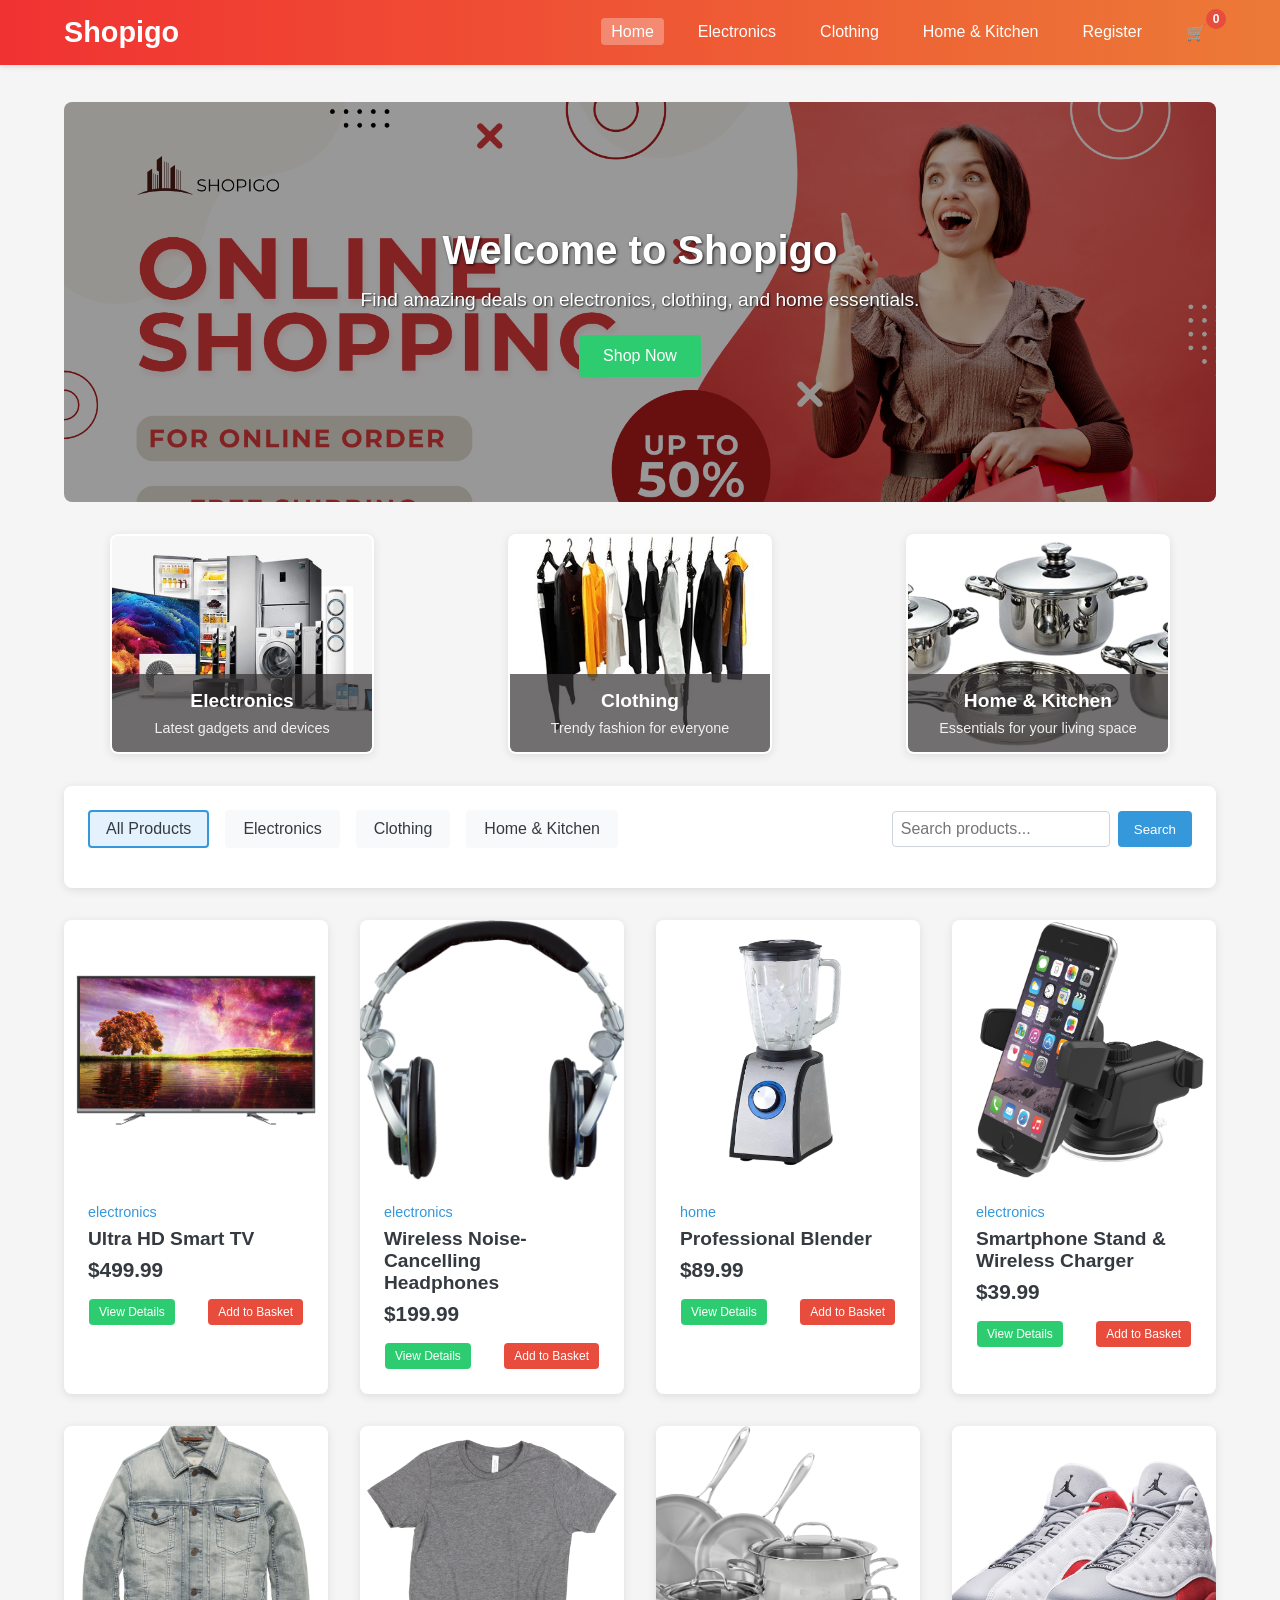
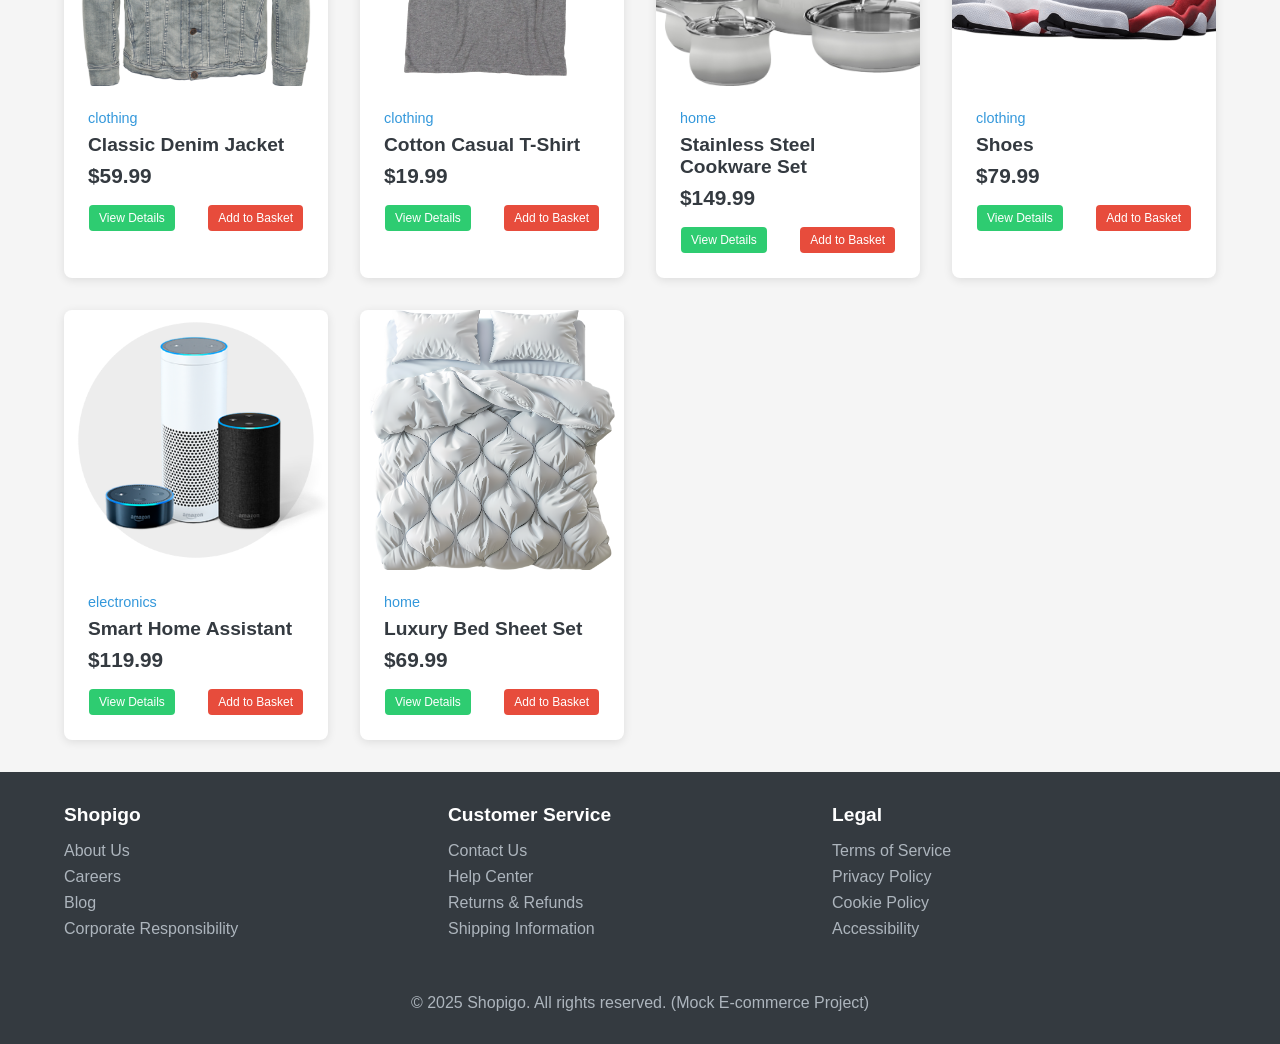
<file: index.html>
<!DOCTYPE html>
<html lang="en">
<head>
    <meta charset="UTF-8">
    <meta name="viewport" content="width=device-width, initial-scale=1.0">
    <title>Shopigo | Your One-Stop Shop</title>
    <link rel="stylesheet" href="style.css">
</head>
<body>
    <header>
        <div class="container header-content">
            <a href="index.html" class="logo">Shopigo</a>
            <nav>
                <ul>
                    <li><a href="index.html" id="home-link" class="active">Home</a></li>
                    <li><a href="#categories" id="electronics-link">Electronics</a></li>
                    <li><a href="#categories" id="clothing-link">Clothing</a></li>
                    <li><a href="#categories" id="home-kitchen-link">Home & Kitchen</a></li>
                    <li><a href="#" class="register-btn" id="nav-register-btn">Register</a> </li>
                    <li>
                        <a href="basket.html" class="basket-icon">
                            🛒 <span class="basket-count" id="basket-count">0</span>
                        </a>
                    </li>
                </ul>
            </nav>
        </div>
    </header>

    <main>
        <div class="container" id="main-content">
            <!-- Hero Section -->
            <div class="hero"> 
                <div class="hero-banner">
                    <div class="banner-slide active" style="background-image: url('images/banner1.png')"></div>
                    <div class="banner-slide" style="background-image: url('images/banner2.png')"></div>
                    <div class="banner-slide" style="background-image: url('images/banner3.png')"></div>
                </div>
                <div class="hero-content">
                    <h1>Welcome to Shopigo</h1>
                    <p>Find amazing deals on electronics, clothing, and home essentials.</p>
                    <a href="#products" class="btn">Shop Now</a>
                </div>
            </div>

            <!-- Categories Section -->
            <div class="categories" id="categories">
                <div class="category-card" data-category="electronics">      
                    <img src="images/electronicsCard.png" alt="Electronics">    
                    <div class="text-overlay">
                        <h3>Electronics</h3>
                        <p>Latest gadgets and devices</p>
                    </div>
                </div>
                
                <div class="category-card" data-category="clothing">
                    <img src="images/clothingCard.png" alt="Clothing">
                    <div class="text-overlay">
                        <h3>Clothing</h3>
                        <p>Trendy fashion for everyone</p>
                    </div>
                </div>
                
                <div class="category-card" data-category="home">
                    <img src="images/homeAndKitchenCard.png" alt="Home & Kitchen">
                    <div class="text-overlay">
                        <h3>Home & Kitchen</h3>
                        <p>Essentials for your living space</p>
                    </div>
                </div>
            </div>

            <!-- Filters Section -->
            <div class="filters">
                <div class="filter-header">
                    <div class="filter-options">
                        <div class="filter-option active" data-filter="all">All Products</div>
                        <div class="filter-option" data-filter="electronics">Electronics</div>
                        <div class="filter-option" data-filter="clothing">Clothing</div>
                        <div class="filter-option" data-filter="home">Home & Kitchen</div>
                    </div>
                    <div class="search-container">
                        <input type="text" id="search-input" placeholder="Search products...">
                        <button id="search-btn" class="search-btn">Search</button>
                    </div>
                </div>
            </div>

            <!-- Products Section -->
            <div class="products" id="products">
                <!-- Products will be loaded dynamically via JavaScript -->
            </div>
        </div>
    </main>

    <footer>
        <div class="container footer-content">
            <div class="footer-column">
                <h3>Shopigo</h3>
                <ul>
                    <li><a href="#">About Us</a></li>
                    <li><a href="#">Careers</a></li>
                    <li><a href="#">Blog</a></li>
                    <li><a href="#">Corporate Responsibility</a></li>
                </ul>
            </div>
            <div class="footer-column">
                <h3>Customer Service</h3>
                <ul>
                    <li><a href="#">Contact Us</a></li>
                    <li><a href="#">Help Center</a></li>
                    <li><a href="#">Returns & Refunds</a></li>
                    <li><a href="#">Shipping Information</a></li>
                </ul>
            </div>
            <div class="footer-column">
                <h3>Legal</h3>
                <ul>
                    <li><a href="#">Terms of Service</a></li>
                    <li><a href="#">Privacy Policy</a></li>
                    <li><a href="#">Cookie Policy</a></li>
                    <li><a href="#">Accessibility</a></li>
                </ul>
            </div>
        </div>
        <div class="copyright">
            <p>&copy; 2025 Shopigo. All rights reserved. (Mock E-commerce Project)</p>
        </div>
    </footer>

    <!-- Product Detail Modal -->
    <div class="modal" id="product-modal">
        <div class="modal-content">
            <button class="close-modal" id="close-modal">&times;</button>
            <div class="product-detail" id="product-detail">
                <!-- Product detail content will be loaded here -->
            </div>
        </div>
    </div>
    <!-- Register Popup -->
<div class="register-popup" id="register-popup">
    <div class="register-container">
      <button class="close-register" id="close-register">&times;</button>
      <div class="register-header">
        <h1>Register</h1>
        <p class="tagline">Create your account to start shopping!</p>
      </div>
      <form class="register-form">
        <div class="form-group">
          <label for="reg-name">Full Name</label>
          <input type="text" id="reg-name" placeholder="Enter your full name" required />
        </div>
        <div class="form-group">
          <label for="reg-email">Email</label>
          <input type="email" id="reg-email" placeholder="Enter your email" required />
        </div>
        <div class="form-group">
          <label for="reg-password">Password</label>
          <input type="password" id="reg-password" placeholder="Create a password" required />
        </div>
        <button type="submit" class="register-btn">Register</button>
      </form>
  
      <div class="social-divider"><span>or register with</span></div>
      <div class="social-register">
        <button class="social-btn google-btn">
          <img src="images/google-logo.png" alt="Google" class="social-icon" />
          <span>Sign up with Google</span>
        </button>
        <button class="social-btn facebook-btn">
          <img src="images/facebook-logo.png" alt="Facebook" class="social-icon" />
          <span>Sign up with Facebook</span>
        </button>
      </div>
  
      <div class="register-footer">
        <a href="#">Already have an account?</a>
        <a href="#">Forgot Password?</a>
      </div>
    </div>
  </div>
  

    <script src="script.js" defer></script>
</body>
</html>
</file>
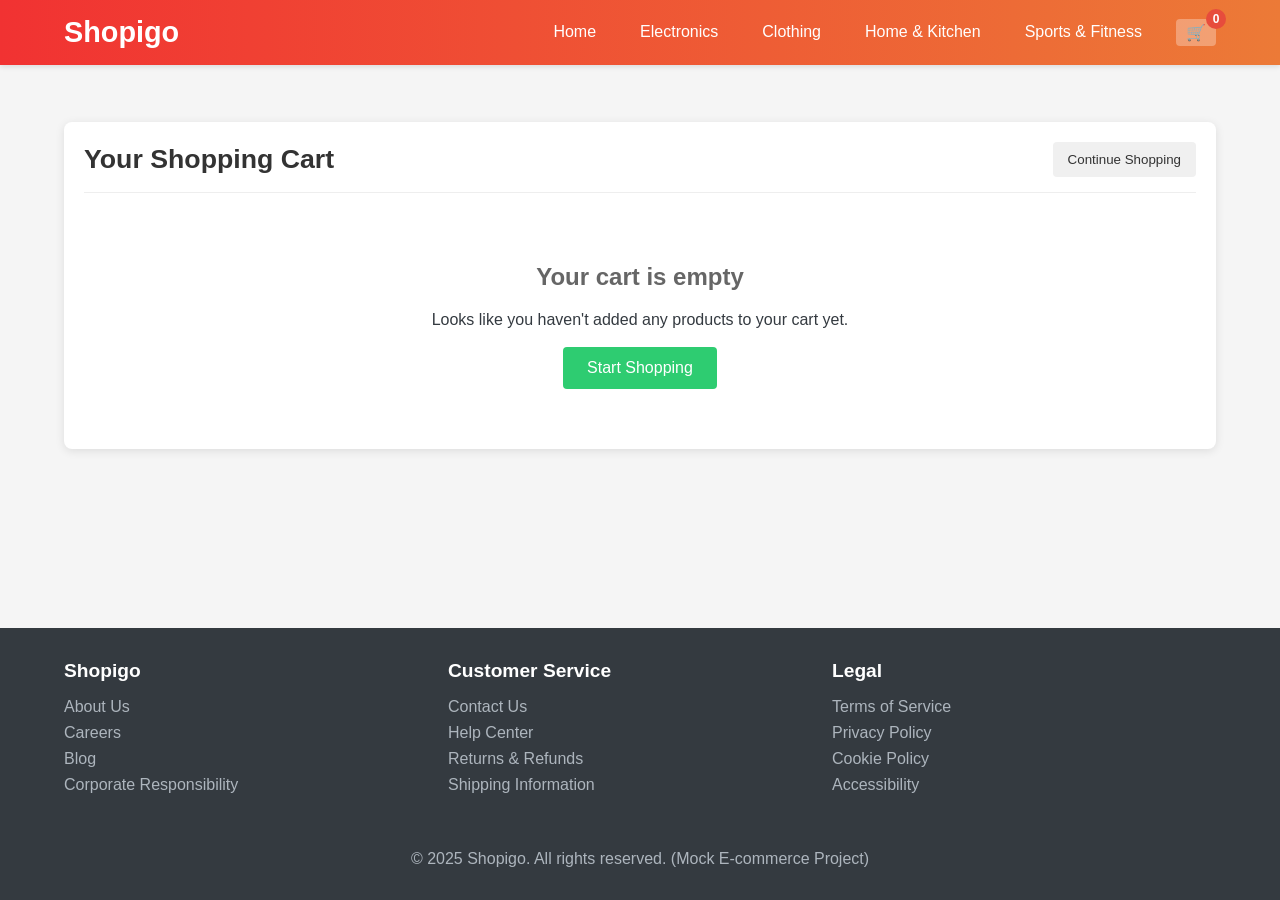
<file: basket.html>
<!DOCTYPE html>
<html lang="en">
<head>
    <meta charset="UTF-8">
    <meta name="viewport" content="width=device-width, initial-scale=1.0">
    <title>Shopigo | Your Cart</title>
    <link rel="stylesheet" href="style.css">
    <style>
        /* Cart-specific styles */
        .cart-container {
            max-width: 1200px;
            margin: 20px auto;
            padding: 20px;
            background-color: #fff;
            border-radius: 8px;
            box-shadow: 0 2px 10px rgba(0, 0, 0, 0.1);
        }

        .cart-header {
            display: flex;
            justify-content: space-between;
            align-items: center;
            margin-bottom: 30px;
            padding-bottom: 15px;
            border-bottom: 1px solid #eee;
        }

        .cart-header h1 {
            color: #333;
            margin: 0;
            font-size:3ch;
        }

        .continue-shopping {
            background-color: #f0f0f0;
            color: #333;
            border: none;
            padding: 10px 15px;
            border-radius: 4px;
            font-weight: 500;
            cursor: pointer;
            transition: background-color 0.3s;
        }

        .continue-shopping:hover {
            background-color: #ddd;
        }

        .cart-empty {
            text-align: center;
            padding: 40px 0;
        }

        .cart-empty h2 {
            color: #666;
            margin-bottom: 20px;
        }

        .cart-items {
            margin-bottom: 30px;
        }

        .cart-item {
            display: grid;
            grid-template-columns: 100px 2fr 1fr 1fr 50px;
            gap: 15px;
            align-items: center;
            padding: 15px 0;
            border-bottom: 1px solid #eee;
        }

        .cart-item-image {
            width: 80px;
            height: 80px;
            object-fit: cover;
            border-radius: 4px;
        }

        .cart-item-details h3 {
            margin: 0 0 5px 0;
            font-size: 16px;
        }

        .cart-item-price {
            color: #ff6b35; /* Orange from your color scheme */
            font-weight: 500;
        }

        .quantity-control {
            display: flex;
            align-items: center;
            gap: 10px;
        }

        .quantity-btn {
            width: 30px;
            height: 30px;
            display: flex;
            align-items: center;
            justify-content: center;
            background-color: #f0f0f0;
            border: none;
            border-radius: 50%;
            cursor: pointer;
            font-size: 18px;
            transition: background-color 0.3s;
        }

        .quantity-btn:hover {
            background-color: #ddd;
        }

        .quantity-display {
            width: 30px;
            text-align: center;
            font-weight: 500;
        }

        .remove-btn {
            background: none;
            border: none;
            color: #c0392b; /* Red from your color scheme */
            cursor: pointer;
            font-size: 18px;
            transition: color 0.3s;
        }

        .remove-btn:hover {
            color: #e74c3c;
        }

        .cart-summary {
            background-color: #f9f9f9;
            padding: 20px;
            border-radius: 8px;
        }

        .cart-summary h2 {
            margin-top: 0;
            color: #333;
            font-size: 20px;
            border-bottom: 1px solid #ddd;
            padding-bottom: 10px;
        }

        .summary-item {
            display: flex;
            justify-content: space-between;
            margin: 10px 0;
        }

        .summary-total {
            font-weight: 700;
            font-size: 18px;
            border-top: 1px solid #ddd;
            padding-top: 10px;
            margin-top: 10px;
        }

        .checkout-btn {
            background-color: #ff6b35; /* Orange from your color scheme */
            color: white;
            border: none;
            width: 100%;
            padding: 12px;
            border-radius: 4px;
            font-size: 16px;
            font-weight: 500;
            margin-top: 15px;
            cursor: pointer;
            transition: background-color 0.3s;
        }

        .checkout-btn:hover {
            background-color: #e85826;
        }

        .cart-layout {
            display: grid;
            grid-template-columns: 2fr 1fr;
            gap: 20px;
        }

        @media (max-width: 768px) {
            .cart-layout {
                grid-template-columns: 1fr;
            }
            
            .cart-item {
                grid-template-columns: 80px 1fr;
                grid-template-rows: auto auto auto;
                gap: 10px;
                padding: 15px 0;
            }
            
            .cart-item-image {
                grid-row: span 3;
            }
            
            .cart-item-details {
                grid-column: 2;
            }
            
            .cart-item-price,
            .quantity-control {
                grid-column: 2;
            }
            
            .remove-btn {
                position: absolute;
                right: 20px;
                margin-top: -10px;
            }
           
            }
        
    </style>
</head>
<body>
    <header>
        <div class="container header-content">
            <a href="index.html" class="logo">Shopigo</a>
            <nav>
                <ul>
                    <li><a href="index.html" id="home-link">Home</a></li>
                    <li><a href="index.html#categories" id="electronics-link">Electronics</a></li>
                    <li><a href="index.html#categories" id="clothing-link">Clothing</a></li>
                    <li><a href="index.html#categories" id="home-link">Home & Kitchen</a></li>
                    <li><a href="index.html#categories" id="sports-link">Sports & Fitness</a></li>
                    <li>
                        <a href="basket.html" class="basket-icon active">
                            🛒 <span class="basket-count" id="basket-count">0</span>
                        </a>
                    </li>
                </ul>
            </nav>
        </div>
    </header>

    <main>
        <div class="container">
            <div class="cart-container">
                <div class="cart-header">
                    <h1>Your Shopping Cart</h1>
                    <button class="continue-shopping" onclick="window.location.href='index.html'">Continue Shopping</button>
                </div>
                
                <div id="cart-content">
                    <!-- This will be filled dynamically -->
                </div>
            </div>
        </div>
    </main>

    <footer>
        <div class="container footer-content">
            <div class="footer-column">
                <h3>Shopigo</h3>
                <ul>
                    <li><a href="#">About Us</a></li>
                    <li><a href="#">Careers</a></li>
                    <li><a href="#">Blog</a></li>
                    <li><a href="#">Corporate Responsibility</a></li>
                </ul>
            </div>
            <div class="footer-column">
                <h3>Customer Service</h3>
                <ul>
                    <li><a href="#">Contact Us</a></li>
                    <li><a href="#">Help Center</a></li>
                    <li><a href="#">Returns & Refunds</a></li>
                    <li><a href="#">Shipping Information</a></li>
                </ul>
            </div>
            <div class="footer-column">
                <h3>Legal</h3>
                <ul>
                    <li><a href="#">Terms of Service</a></li>
                    <li><a href="#">Privacy Policy</a></li>
                    <li><a href="#">Cookie Policy</a></li>
                    <li><a href="#">Accessibility</a></li>
                </ul>
            </div>
        </div>
        <div class="copyright">
            <p>&copy; 2025 Shopigo. All rights reserved. (Mock E-commerce Project)</p>
        </div>
    </footer>
    <!-- Checkout Modal -->
<div class="modal" id="checkout-modal">
    <div class="modal-content checkout-modal-content">
        <button class="close-modal" onclick="closeCheckoutModal()">&times;</button>
        
        <div id="checkout-form-container">
            <h2 class="checkout-title">Checkout</h2>
            
            <form id="checkout-form" onsubmit="submitCheckout(event)">
                <div class="checkout-sections">
                    <div class="checkout-section">
                        <h3>Shipping Information</h3>
                        <div class="form-row">
                            <div class="form-group">
                                <label for="first-name">First Name</label>
                                <input type="text" id="first-name" required>
                            </div>
                            <div class="form-group">
                                <label for="last-name">Last Name</label>
                                <input type="text" id="last-name" required>
                            </div>
                        </div>
                        
                        <div class="form-group">
                            <label for="email">Email Address</label>
                            <input type="email" id="email" required>
                        </div>
                        
                        <div class="form-group">
                            <label for="address">Street Address</label>
                            <input type="text" id="address" required>
                        </div>
                        
                        <div class="form-row">
                            <div class="form-group">
                                <label for="city">City</label>
                                <input type="text" id="city" required>
                            </div>
                            <div class="form-group">
                                <label for="zip">ZIP/Postal Code</label>
                                <input type="text" id="zip" required>
                            </div>
                        </div>
                        
                        <div class="form-group">
                            <label for="country">Country</label>
                            <select id="country" required>
                                <option value="">Select Country</option>
                                <option value="USA">United States</option>
                                <option value="CA">Canada</option>
                                <option value="UK">United Kingdom</option>
                                <option value="AU">Australia</option>
                            </select>
                        </div>
                    </div>
                    
                    <div class="checkout-section">
                        <h3>Payment Details</h3>
                        <div class="form-group">
                            <label for="card-name">Name on Card</label>
                            <input type="text" id="card-name" required>
                        </div>
                        
                        <div class="form-group">
                            <label for="card-number">Card Number</label>
                            <input type="text" id="card-number" placeholder="XXXX XXXX XXXX XXXX" required>
                        </div>
                        
                        <div class="form-row">
                            <div class="form-group">
                                <label for="expiry">Expiry Date</label>
                                <input type="text" id="expiry" placeholder="MM/YY" required>
                            </div>
                            <div class="form-group">
                                <label for="cvv">CVV</label>
                                <input type="text" id="cvv" placeholder="XXX" required>
                            </div>
                        </div>
                        
                        <div class="checkout-summary">
                            <h3>Order Summary</h3>
                            <div class="summary-item">
                                <span>Subtotal</span>
                                <span id="checkout-subtotal">$0.00</span>
                            </div>
                            <div class="summary-item">
                                <span>Delivery Fee</span>
                                <span id="checkout-delivery">$0.00</span>
                            </div>
                            <div class="summary-item summary-total">
                                <span>Total</span>
                                <span id="checkout-total">$0.00</span>
                            </div>
                        </div>
                    </div>
                </div>
                
                <div class="checkout-actions">
                    <button type="button" class="btn-secondary" onclick="closeCheckoutModal()">Cancel</button>
                    <button type="submit" class="btn-primary">Place Order</button>
                </div>
            </form>
        </div>
    </div>
</div>


    <script src="basket.js" defer></script>
</body>
</html>
</file>
<file: style.css>
:root {
    --primary: #3498db;
    --secondary: #2ecc71;
    --accent: #e74c3c;
    --light: #f8f9fa;
    --dark: #343a40;
}
html {
    scroll-behavior: smooth;
  }
  
  /* Add scroll margin to account for fixed header */
  #categories, 
  #products,
  section[id] {
    scroll-margin-top: 80px; /* Adjust this value to match your header height */
  }
* {
    margin: 0;
    padding: 0;
    box-sizing: border-box;
    font-family: 'Segoe UI', Tahoma, Geneva, Verdana, sans-serif;
}

body {
    background-color: #f5f5f5;
    color: var(--dark);
    min-height: 100vh;
    display: flex;
    flex-direction: column;
}

header {
    position: fixed;
    top: 0;
    left: 0;
    width: 100%;
    z-index: 1000;
    background: linear-gradient(to right, #f13232, #ec7a37);
    color: white;
    padding: 1rem 0;
    box-shadow: 0 2px 5px rgba(0, 0, 0, 0.1);
}
header {
    transition: box-shadow 0.3s ease;
}
/* Navigation Styles - Updated */
nav ul {
    display: flex;
    list-style: none;
}

nav ul li {
    margin-left: 1.5rem;
}

nav ul li a {
    color: white;
    text-decoration: none;
    font-weight: 500;
    transition: all 0.3s;
    padding: 5px 10px;
    border-radius: 4px;
}

nav ul li a:hover {
    background-color: rgba(255, 255, 255, 0.2);
}

/* Fixed active state styling */
nav ul li a.active {
    background-color: rgba(255, 255, 255, 0.3);
    color: white;
}
.container {
    width: 90%;
    max-width: 1200px;
    margin: 0 auto;
}

.header-content {
    display: flex;
    justify-content: space-between;
    align-items: center;
    z-index: 1001;
}

.logo {
    font-size: 1.8rem;
    font-weight: bold;
    text-decoration: none;
    color: white;
}

nav ul {
    display: flex;
    list-style: none;
}

nav ul li {
    margin-left: 1.5rem;
}

nav ul li a {
    color: white;
    text-decoration: none;
    font-weight: 500;
    transition: all 0.3s;
    padding: 5px 10px;
    border-radius: 4px;
}

nav ul li a:hover {
    background-color: rgba(255, 255, 255, 0.2);
}

.active {
    background-color: rgba(255, 255, 255, 0.2);
}

.basket-icon {
    position: relative;
    cursor: pointer;
}

.basket-count {
    position: absolute;
    top: -10px;
    right: -10px;
    background-color: var(--accent);
    color: white;
    border-radius: 50%;
    width: 20px;
    height: 20px;
    display: flex;
    justify-content: center;
    align-items: center;
    font-size: 0.75rem;
    font-weight: bold;
}

main {
    margin-top: 70px; /* Adjust this value based on your header height */
    flex: 1;
    padding: 2rem 0;
}

.hero {
    position: relative;
    height: 400px;
    overflow: hidden;
    margin-bottom: 2rem;
    border-radius: 8px;
}
.hero-banner {
    position: absolute;
    width: 100%;
    height: 100%;
}

.banner-slide {
    position: absolute;
    width: 100%;
    height: 100%;
    background-size: cover;
    background-position: top center; /* ← show top part */
    opacity: 0;
    transition: opacity 1s ease-in-out;
}   
.banner-slide.active {
    opacity: 1;
}
.hero-content {
    position: relative;
    z-index: 2;
    color: white;
    text-align: center;
    display: flex;
    flex-direction: column;
    justify-content: center;
    align-items: center;
    height: 100%;
    background-color: rgba(0, 0, 0, 0.4);
    padding: 0 20px;
}
.hero-content h1 {
    font-size: 2.5rem;
    margin-bottom: 1rem;
    text-shadow: 1px 1px 3px rgba(0, 0, 0, 0.8);
}

.hero-content p {
    font-size: 1.2rem;
    margin-bottom: 1.5rem;
    text-shadow: 1px 1px 2px rgba(0, 0, 0, 0.8);
}

.btn {
    background-color: var(--secondary);
    color: white;
    padding: 0.75rem 1.5rem;
    border: none;
    border-radius: 4px;
    font-size: 1rem;
    cursor: pointer;
    transition: all 0.3s;
    text-decoration: none;
    display: inline-block;
}

.btn:hover {
    background-color: #27ae60;
    transform: translateY(-2px);
}

.btn-accent {
    background-color: var(--accent);
}

.btn-accent:hover {
    background-color: #c0392b;
}


.categories {
    display: flex;
    justify-content: space-between;
    margin: 2rem 0;
    flex-wrap: wrap;

 
   
}

.category-card {
    background-color: white;
    border-radius: 8px;
    width: calc(25% - 1.5rem);
    box-shadow: 0 2px 10px rgba(0, 0, 0, 0.1);
    transition: all 0.3s;
    cursor: pointer;
    border: 2px solid transparent;
    position: relative; /* Important for positioning the overlay */
    overflow: hidden; /* Keep content within border radius */
    height: 220px; /* Adjust height as needed */
    margin-left: 4%;
    margin-right: 4%;
}

.category-card:hover {
    transform: translateY(-5px);
    box-shadow: 0 5px 15px rgba(0, 0, 0, 0.1);
    border-color:#ec6c30;
}

.category-card img {
    width: 100%;
    height: 100%;
    object-fit: cover; /* Makes image cover the entire card */
    display: block;
}

/* Text overlay container */
.category-card .text-overlay {
    position: absolute;
    bottom: 0;
    left: 0;
    right: 0;
    background: rgba(53, 51, 51, 0.7); /* Semi-transparent background */
    color: white;
    padding: 1rem;
    text-align: center;
    transition: all 0.3s ease;
}

.category-card h3 {
    margin: 0 0 0.5rem;
    font-size: 1.2rem;
    border: #343a40;
}

.category-card p {
    margin: 0;
    font-size: 0.9rem;
    opacity: 0.9;
}

/* Optional: Make the overlay slide up on hover */
.category-card:hover .text-overlay {
    background: rgba(0, 0, 0, 0.8);
}

/* Responsive adjustments */
@media (max-width: 1024px) {
    .category-card {
        width: calc(50% - 1rem);
        margin-bottom: 1rem;
    }
}

@media (max-width: 600px) {
    .category-card {
        width: 100%;
        margin-right: 0;
    }
}

.products {
    display: grid;
    grid-template-columns: repeat(auto-fill, minmax(225px, 1fr));
    gap: 2rem;
}


.product-card {
    background-color: white;
    border-radius: 8px;
    overflow: hidden;
    box-shadow: 0 2px 10px rgba(0, 0, 0, 0.1);
    transition: all 0.3s;


}

.product-card:hover {
    transform: translateY(-5px);
    box-shadow: 0 5px 15px rgba(0, 0, 0, 0.1);
}

.product-image {
    width: 100%;
    height: 260px;
    overflow: hidden;
    border-radius: 8px 8px 0 0;
}
.product-image img {
    width: 100%;
    height: 100%;
    object-fit: cover;
    transition: transform 0.3s ease;
}
.product-image img:hover {
    transform: scale(1.05);
}

.product-info {
    padding: 1.5rem;

}

.product-category {
    color: var(--primary);
    font-size: 0.9rem;
    margin-bottom: 0.5rem;
}

.product-title {
    font-size: 1.2rem;
    margin-bottom: 0.5rem;
}

.product-price {
    font-size: 1.3rem;
    font-weight: bold;
    margin-bottom: 1rem;
    color: var(--dark);
}

.product-actions {
    display: flex;
    justify-content: space-between;
}

footer {
    background-color: var(--dark);
    color: white;
    padding: 2rem 0;
    margin-top: auto;
}

.footer-content {
    display: flex;
    justify-content: space-between;
    flex-wrap: wrap;
}

.footer-column {
    flex: 1;
    min-width: 200px;
    margin-bottom: 1rem;
}

.footer-column h3 {
    margin-bottom: 1rem;
    font-size: 1.2rem;
}

.footer-column ul {
    list-style: none;
}

.footer-column ul li {
    margin-bottom: 0.5rem;
}

.footer-column ul li a {
    color: #adb5bd;
    text-decoration: none;
    transition: all 0.3s;
}

.footer-column ul li a:hover {
    color: white;
}

.copyright {
    text-align: center;
    padding-top: 2rem;
    color: #adb5bd;
}

/* Product Filters */
.filters {
    margin-bottom: 2rem;
    background-color: rgb(255, 255, 255);
    padding: 1.5rem;
    border-radius: 8px;
    box-shadow: 0 2px 10px rgba(0, 0, 0, 0.1);
}

.filter-header {
    display: flex;
    justify-content: space-between;
    align-items: center;
    margin-bottom: 1rem;
  
}

.filter-options {
    display: flex;
    flex-wrap: wrap;
    gap: 1rem;

}

.filter-option {
    background-color: #f8f9fa;
    padding: 0.5rem 1rem;
    border-radius: 4px;
    cursor: pointer;
    border: 2px solid transparent;
    transition: all 0.3s;
}

.filter-option:hover {
    background-color: #e9ecef;
}

.filter-option.active {
    border-color: var(--primary);
    background-color: #e3f2fd;
}

.search-container {
    display: flex;
    gap: 0.5rem;
}

.search-container input {
    padding: 0.5rem;
    border: 1px solid #ced4da;
    border-radius: 4px;
    font-size: 1rem;
}

.search-btn {
    background-color: var(--primary);
    color: white;
    border: none;
    border-radius: 4px;
    padding: 0.5rem 1rem;
    cursor: pointer;
    transition: all 0.3s;
}

.search-btn:hover {
    background-color: #2980b9;
}

/* Modal Styles */
.modal {
    display: none;
    position: fixed;
    top: 0;
    left: 0;
    width: 100%;
    height: 100%;
    background-color: rgba(0, 0, 0, 0.7);
    z-index: 1000;
    justify-content: center;
    align-items: center;
}

.modal-content {
    background-color: white;
    border-radius: 8px;
    max-width: 800px;
    width: 90%;
    max-height: 90vh;
    overflow-y: auto;
    padding: 2rem;
    position: relative;
}

.close-modal {
    position: absolute;
    top: 1rem;
    right: 1rem;
    font-size: 1.5rem;
    background: none;
    border: none;
    cursor: pointer;
}

/* Product Detail Modal */
.product-detail {
    display: flex;
    flex-direction: column;
}

.product-detail-image {
    width: 50%;
    height: 300px;
    overflow: hidden;
    border-radius: 8px;

}
.product-detail-image img {
    width: 100%;
    height: 100%;
    object-fit: cover;
}
.product-detail-info h2 {
    margin-bottom: 0.5rem;
}

.product-detail-category {
    color: var(--primary);
    margin-bottom: 1rem;
}

.product-detail-price {
    font-size: 1.5rem;
    font-weight: bold;
    margin-bottom: 1rem;
}

.product-detail-description {
    margin-bottom: 1.5rem;
    line-height: 1.6;
}

/* Empty basket style */
.empty-basket {
    text-align: center;
    padding: 3rem;
}

.empty-basket p {
    font-size: 1.2rem;
    margin-bottom: 1.5rem;
    color: #6c757d;
}

/* No results style */
.no-results {
    text-align: center;
    padding: 3rem;
    font-size: 1.2rem;
    color: #6c757d;
}

/* Responsive Styles */
@media (max-width: 992px) {
    .categories {
        flex-direction: column;
        align-items: center;
    }
    
    .category-card {
        width: 80%;
        margin-bottom: 1.5rem;
    }
}

@media (max-width: 768px) {
    .header-content {
        flex-direction: column;
        gap: 1rem;
    }
    
    nav ul {
        flex-wrap: wrap;
        justify-content: center;
    }
    
    nav ul li {
        margin: 0.5rem;
    }
    
    .hero-content h1 {
        font-size: 2rem;
    }
    
    .footer-content {
        flex-direction: column;
    }
}

@media (max-width: 576px) {
    .products {
        grid-template-columns: 1fr;
    }
    
    .category-card {
        width: 100%;
    }
}
.product-card .btn {
    padding: 6px 10px;  
    font-size: 12px;    
    margin: 1px;       
}
/* Modal Styles */

.modal {
    display: none;
    position: fixed;
    top: 0;
    left: 0;
    width: 100%;
    height: 100%;
    background-color: rgba(0, 0, 0, 0.6);
    justify-content: center;
    align-items: center;
    z-index: 1000;
    overflow-y: auto; /* Allow the modal container to scroll */
    padding: 20px; /* Add padding for smaller screens */
}

.modal-content {
    background-color: white;
    padding: 30px;
    border-radius: 8px;
    position: relative;
    width: 90%;
    max-width: 900px;
    max-height: 80vh; /* Limit height to 80% of viewport */
    overflow-y: auto; /* Enable scrolling within the modal content */
    margin: 20px auto; /* Center horizontally and add margin */
}

/* Checkout Specific Styles - FIXED */
.checkout-modal-content {
    padding: 0;
    overflow: hidden; /* Remove this line - it's preventing scrolling */
    max-height: 80vh; /* Add explicit max-height */
    display: flex;
    flex-direction: column;
}

.checkout-title {
    background-color: #ff6b35;
    color: white;
    margin: 0;
    padding: 20px 30px;
    font-size: 24px;
    /* Make the header sticky at the top */
    position: sticky;
    top: 0;
    z-index: 10;
}

#checkout-form-container {
    padding: 0;
    overflow-y: auto; /* Enable scrolling */
}

#checkout-form {
    padding: 20px 30px 30px;
}
.checkout-sections {
    display: grid;
    grid-template-columns: 1fr 1fr;
    gap: 30px;
}

.checkout-section {
    background-color: #f9f9f9; /* Light ash/gray background */
    border-radius: 8px;
    padding: 20px;
}

.checkout-section h3 {
    color: #333;
    margin-top: 0;
    padding-bottom: 10px;
    border-bottom: 1px solid #ddd;
}

.form-group {
    margin-bottom: 15px;
}

.form-row {
    display: grid;
    grid-template-columns: 1fr 1fr;
    gap: 15px;
}

label {
    display: block;
    margin-bottom: 5px;
    font-weight: 500;
    color: #555;
}

input, select {
    width: 100%;
    padding: 10px;
    border: 1px solid #ddd;
    border-radius: 4px;
    font-size: 16px;
}

input:focus, select:focus {
    border-color: #ff6b35; /* Orange focus border */
    outline: none;
}

.checkout-summary {
    margin-top: 30px;
    background-color: white;
    border-radius: 6px;
    padding: 15px;
    box-shadow: 0 2px 5px rgba(0, 0, 0, 0.1);
}

.checkout-actions {
    display: flex;
    justify-content: flex-end;
    gap: 15px;
    margin-top: 30px;
}

.btn-secondary {
    background-color: #f0f0f0;
    color: #333;
    border: none;
    padding: 12px 20px;
    border-radius: 4px;
    font-weight: 500;
    cursor: pointer;
    transition: background-color 0.3s;
}

.btn-secondary:hover {
    background-color: #ddd;
}

.btn-primary {
    background-color: #ff6b35; /* Orange primary button */
    color: white;
    border: none;
    padding: 12px 20px;
    border-radius: 4px;
    font-weight: 500;
    cursor: pointer;
    transition: background-color 0.3s;
}

.btn-primary:hover {
    background-color: #e85826;
}

/* Success message styles */
.checkout-success {
    text-align: center;
    padding: 40px 20px;
}

.checkout-success h2 {
    color: #2ecc71; /* Green success color */
    margin-bottom: 20px;
}

.checkout-success p {
    margin-bottom: 15px;
    color: #555;
}

.checkout-success .btn {
    background-color: #ff6b35;
    color: white;
    border: none;
    padding: 12px 25px;
    border-radius: 4px;
    font-weight: 500;
    cursor: pointer;
    margin-top: 20px;
    transition: background-color 0.3s;
}

.checkout-success .btn:hover {
    background-color: #e85826;
}

/* Responsive Styles for checkout */
@media (max-width: 768px) {
    .checkout-sections {
        grid-template-columns: 1fr;
        gap: 20px;
    }
    
    .form-row {
        grid-template-columns: 1fr;
        gap: 10px;
    }
    
    .checkout-actions {
        flex-direction: column;
    }
    
    .btn-secondary, .btn-primary {
        width: 100%;
    }
}
/* Register Popup Background */
.register-popup {
    display: none;
    position: fixed;
    z-index: 9999;
    left: 0;
    top: 0;
    width: 100%;
    height: 100%;
    background-color: rgba(0, 0, 0, 0.5);
}

/* Popup Container */
.register-container {
    background-color: #ffffff;
    width: 90%;
    max-width: 450px;
    margin: 1px auto;
    padding: 30px;
    border-radius: 10px;
    box-shadow: 0 8px 16px rgba(0,0,0,0.2);
    position: relative;
    
}

/* Close Button */
.close-register {
    position: absolute;
    top: 15px;
    right: 15px;
    background: none;
    border: none;
    font-size: 22px;
    color: #333;
    cursor: pointer;
}

/* Header */
.register-header h1 {
    text-align: center;
    color: #ff6600;
    margin: 0;
}

.register-header .tagline {
    text-align: center;
    font-size: 14px;
    color: #666;
    margin-bottom: 20px;
}

/* Form Styles */
.register-form .form-group {
    margin-bottom: 15px;
}

.register-form label {
    display: block;
    margin-bottom: 5px;
    font-weight: 600;
    color: #333;
}

.register-form input {
    width: 100%;
    padding: 10px;
    border: 1px solid #dcdcdc;
    border-radius: 5px;
    background-color: #f1f1f1;
    font-size: 14px;
}

/* Register Button */
.register-form .register-btn {
    width: 100%;
    padding: 12px;
    background-color: #ff6600;
    color: white;
    border: none;
    border-radius: 5px;
    font-size: 15px;
    cursor: pointer;
    margin-top: 10px;
    transition: background-color 0.3s ease;
}

.register-form .register-btn:hover {
    background-color: #e65700;
}

/* Social Divider */
.social-divider {
    text-align: center;
    margin: 20px 0;
    font-size: 14px;
    color: #999;
    position: relative;
}

.social-divider span {
    background: #fff;
    padding: 0 10px;
    position: relative;
    z-index: 1;
}

.social-divider::before {
    content: '';
    position: absolute;
    left: 10%;
    right: 10%;
    top: 50%;
    height: 1px;
    background-color: #dcdcdc;
    z-index: 0;
}

/* Social Buttons */
.social-register {
    display: flex;
    flex-direction: column;
    gap: 10px;
    margin-top: 15px;
  }

  .social-btn {
    display: flex;
    align-items: center;
    justify-content: center;
    gap: 10px;
    background-color: #f5f5f5;
    border: 1px solid #ccc;
    padding: 10px;
    border-radius: 6px;
    font-weight: 500;
    cursor: pointer;
    transition: background-color 0.2s;
  }
  

  .social-btn:hover {
    background-color: #eaeaea;
  }
  .google-btn img {
    width: 20px;
  }
  .facebook-btn img {
    width: 20px;
  }

  .social-icon {
    vertical-align: middle;
  }  

/* Footer Links */
.register-footer {
    margin-top: 20px;
    display: flex;
    justify-content: space-around;
    font-size: 13px;
    color: #555;
}

.register-footer a {
    color: #ff6600;
    font-weight: 500;
}
</file>
